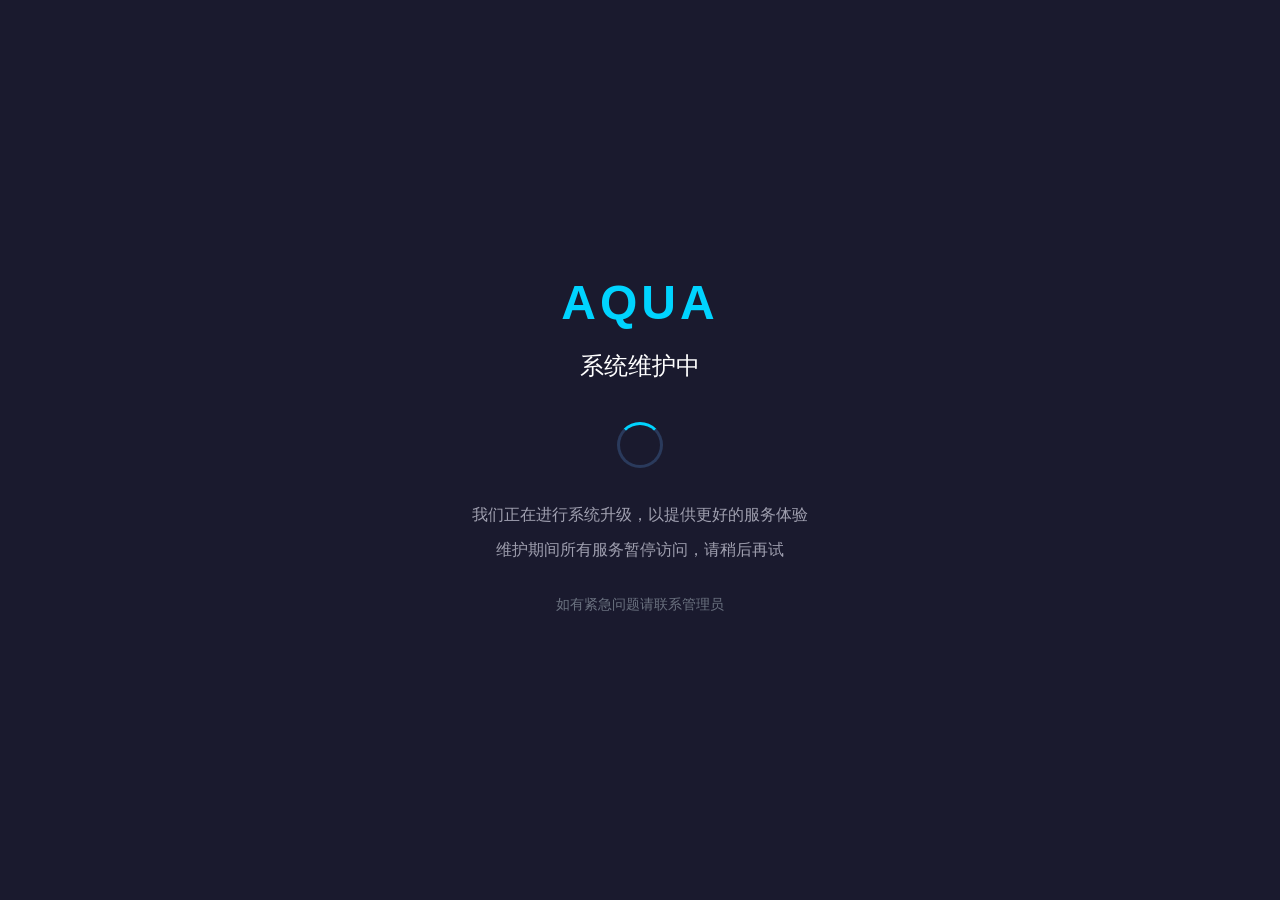
<file: gateway/app/static/maintenance.html>
<!DOCTYPE html>
<html lang="zh-CN">
<head>
<meta charset="UTF-8">
<meta name="viewport" content="width=device-width,initial-scale=1.0">
<title>系统维护中 - AQUA</title>
<style>
body{background:#1a1a2e;color:#e0e0e0;font-family:-apple-system,BlinkMacSystemFont,'Segoe UI',sans-serif;
     display:flex;justify-content:center;align-items:center;min-height:100vh;margin:0;}
.container{text-align:center;padding:40px;max-width:500px;}
.logo{font-size:48px;font-weight:bold;color:#00d4ff;margin-bottom:20px;letter-spacing:4px;}
.title{font-size:24px;margin:20px 0;color:#fff;}
.msg{color:#a0a0b0;line-height:1.6;margin:10px 0;}
.spinner{display:inline-block;width:40px;height:40px;border:3px solid #2a3a5c;
         border-top-color:#00d4ff;border-radius:50%;animation:spin 1s linear infinite;margin:20px 0;}
@keyframes spin{to{transform:rotate(360deg);}}
</style>
</head>
<body>
<div class="container">
  <div class="logo">AQUA</div>
  <div class="title">系统维护中</div>
  <div class="spinner"></div>
  <p class="msg">我们正在进行系统升级，以提供更好的服务体验</p>
  <p class="msg">维护期间所有服务暂停访问，请稍后再试</p>
  <p class="msg" style="color:#6b7280;font-size:14px;margin-top:30px;">如有紧急问题请联系管理员</p>
</div>
</body>
</html>
</file>
